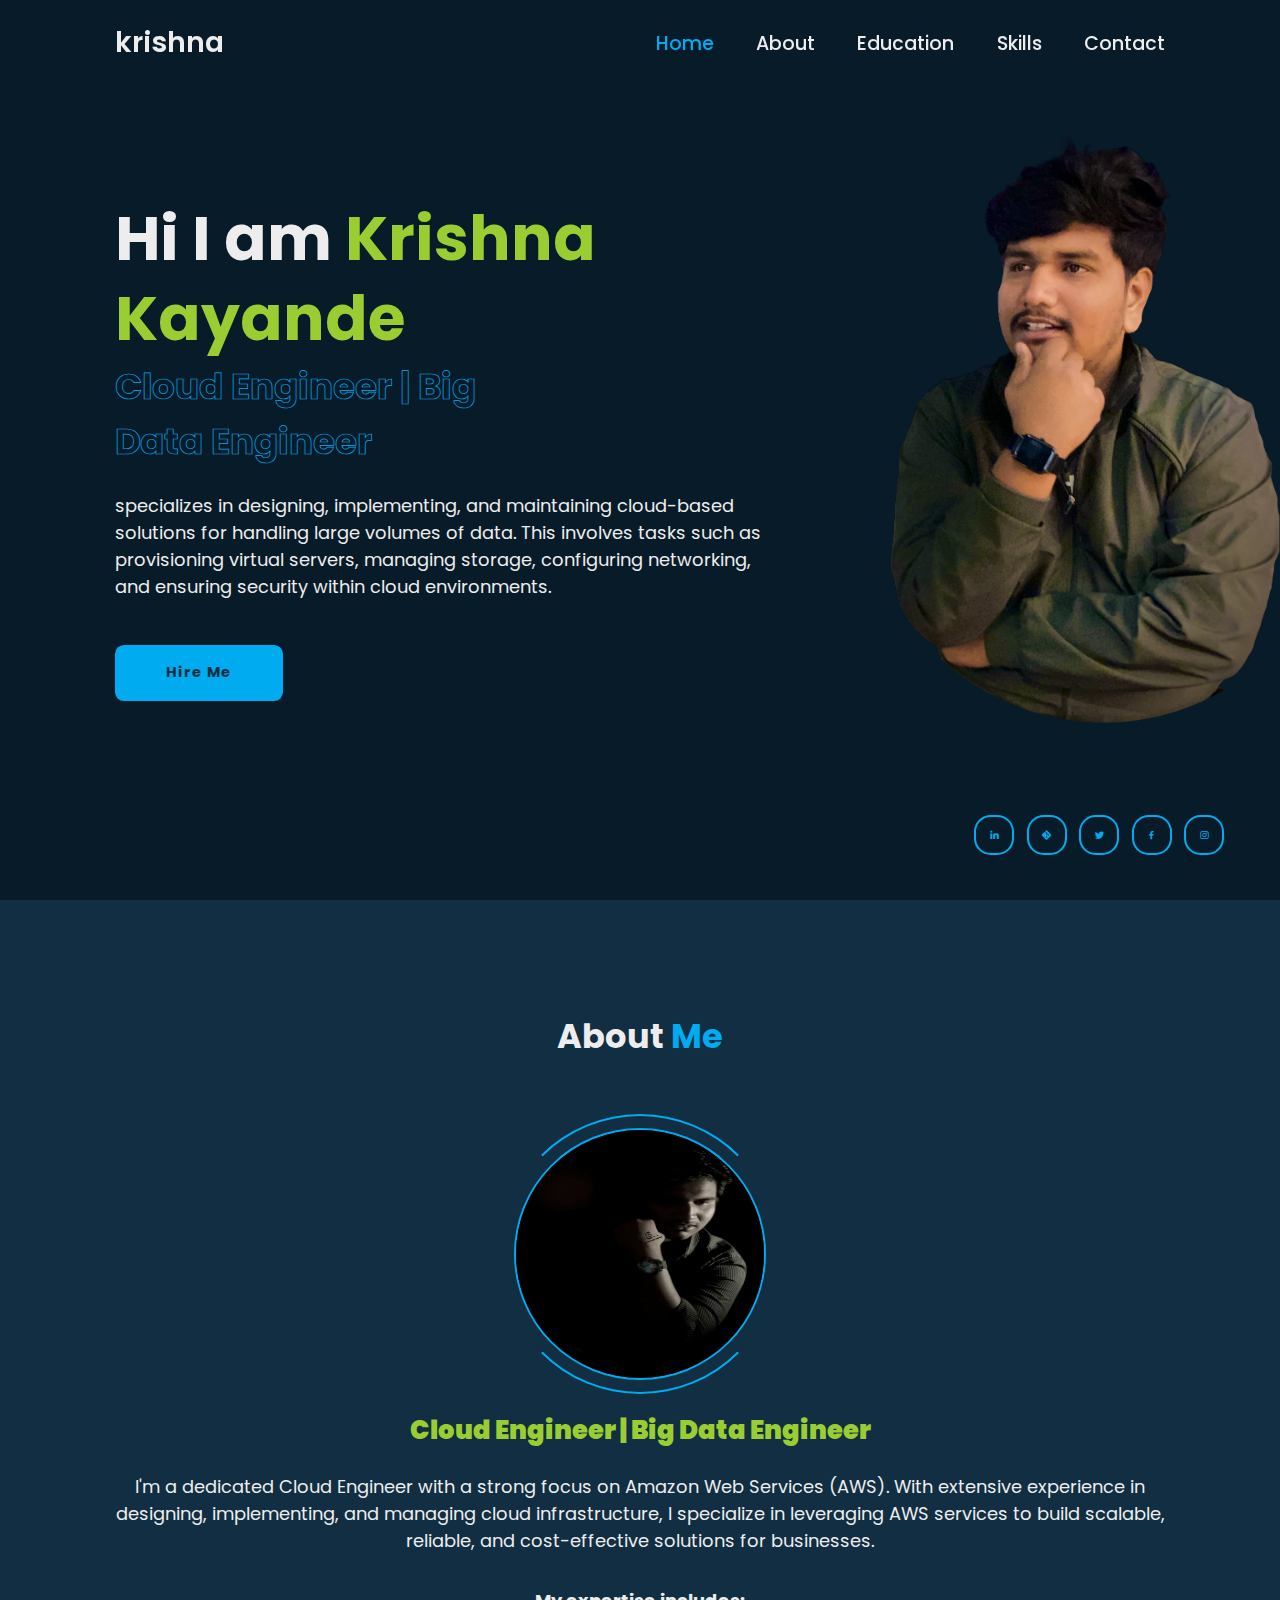
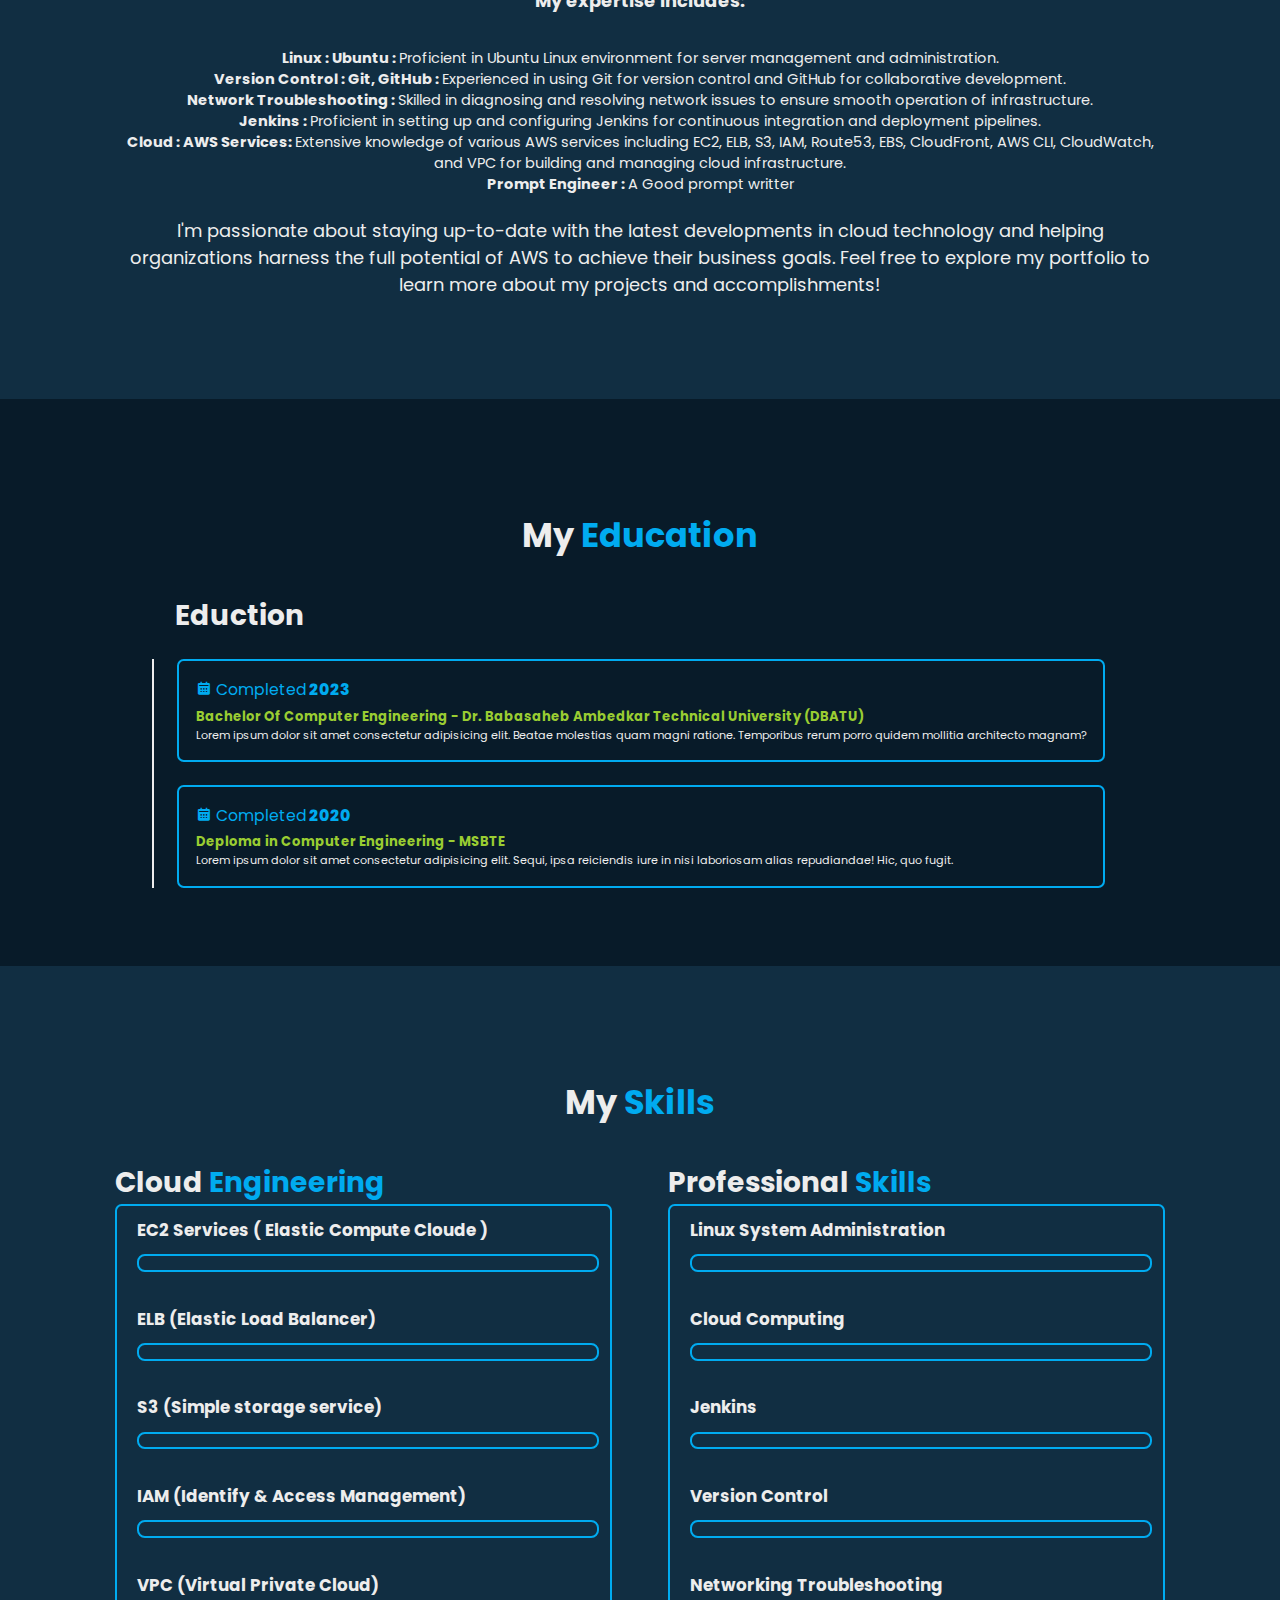
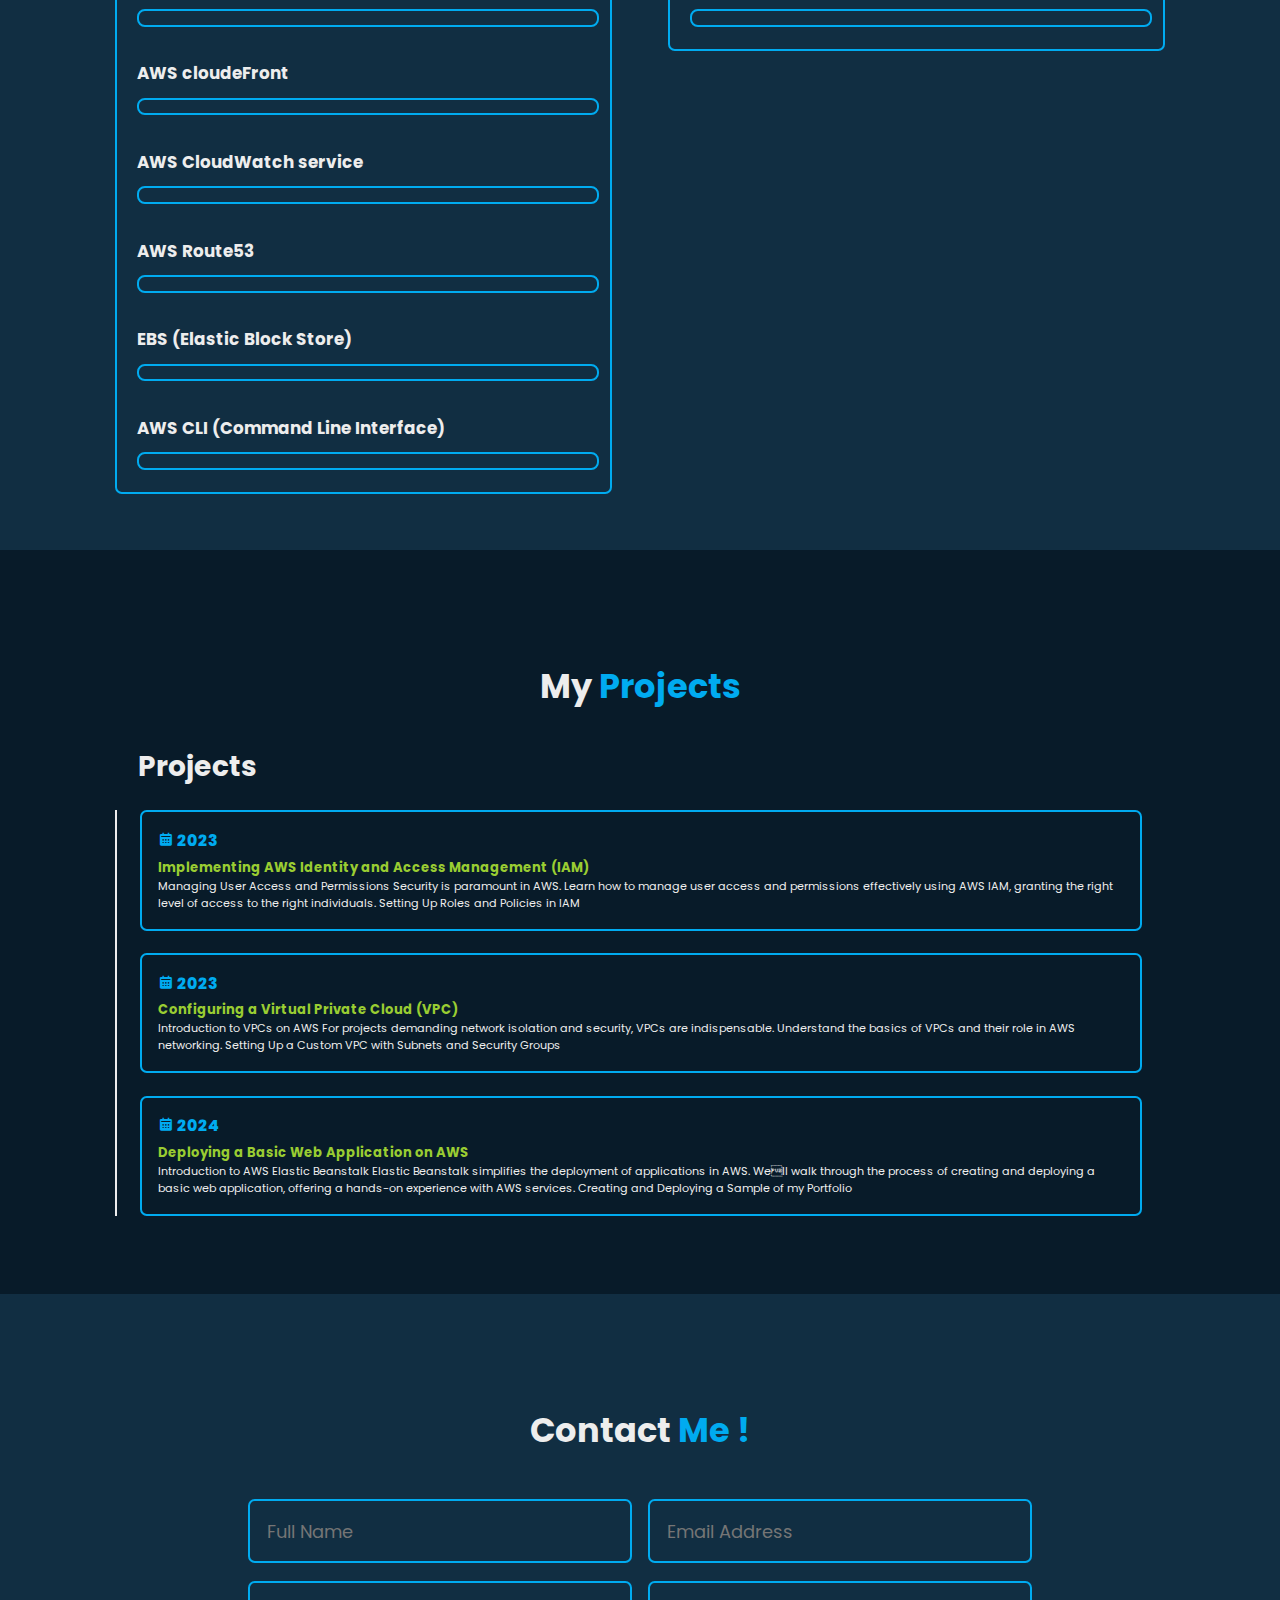
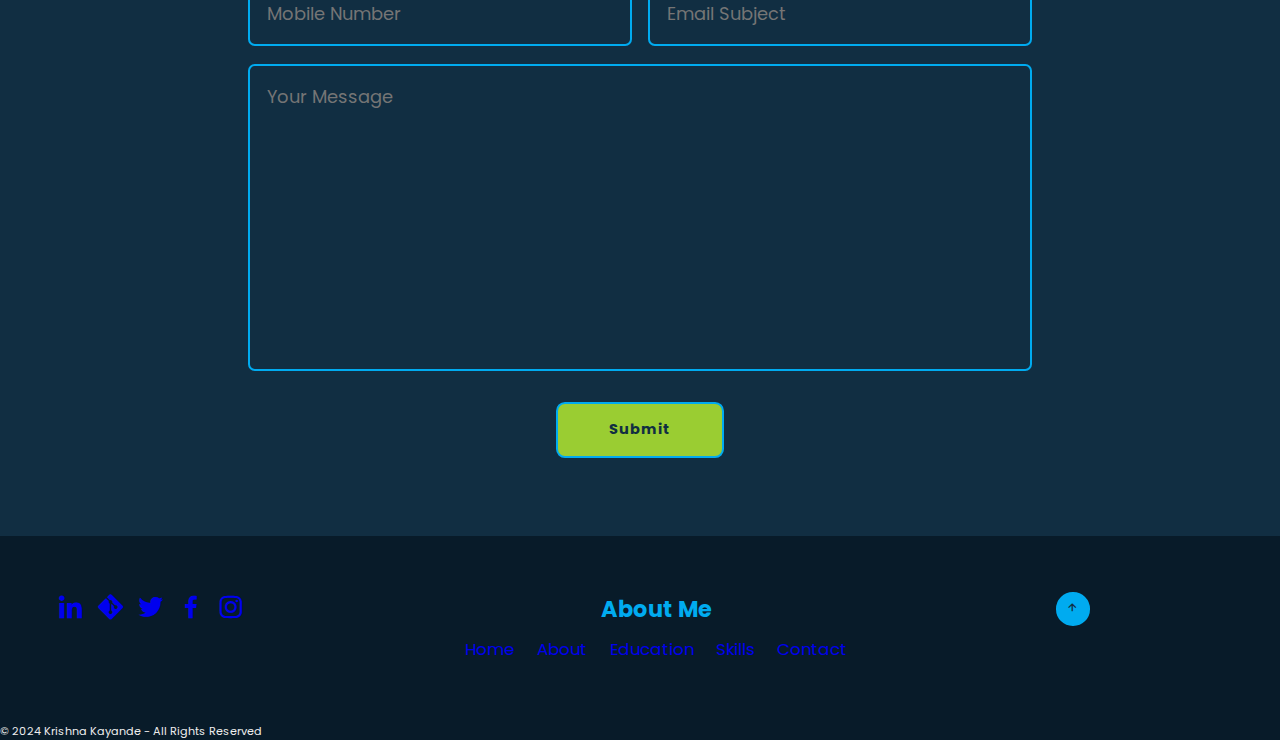
<file: index.html>
<!DOCTYPE html>
<html lang="en">
<head>
    <meta charset="UTF-8">
    <meta name="viewport" content="width=device-width, initial-scale=1.0">
    <title>Krishna portfolio</title>
    <link rel="stylesheet" href="./index2.css">

    <!-- box icon -->
    <link href='https://unpkg.com/boxicons@2.1.4/css/boxicons.min.css' rel='stylesheet'>
</head>
<body>

    <!-- header section -->
 
    <header class="header">
        <a href="#" class="logo">krishna </a>

        <div class="bx bx-menu" id="Menu-icon"></div>

        <nav class="navbar">
            <a href="#Home" class="Active">Home</a>
            <a href="#About">About</a>
            <a href="#Education">Education</a>
            <a href="#Skills">Skills</a>
            <a href="#Contact">Contact</a>
        </nav>

    </header>

    <!-- Home section -->

    <section class="Home" id="Home">
        <div class="home-content">

            <h1>Hi I am <span id="self-name">Krishna Kayande</span></h1>
            <div class="text-Animation">
                <h3>Cloud Engineer | Big Data Engineer</h3>
            </div>
            <p>specializes in designing, implementing, and maintaining cloud-based solutions for handling large volumes of data. This involves tasks such as provisioning virtual servers, managing storage, configuring networking, and ensuring security within cloud environments.</p>
            
            <div class="btn-box">
                <a href="#Contact" class="btn">Hire Me</a>
                <!-- <a href="#" class="btn">Let's talk</a> -->
            </div>   
        </div>
        <div class="home-sci">
            <a href="https://www.linkedin.com/in/krishna-kayande-804a80155" target="_blank"><i class='bx bxl-linkedin'></i></a>
            <a href="https://github.com/krushnakayande" target="_blank"><i class='bx bxl-git'></i></a>
            <a href="https://twitter.com/Krushnakayande" target="_blank"><i class='bx bxl-twitter' ></i></a>
            <a href="https://www.facebook.com/krushna.kayande/" target="_blank"><i class='bx bxl-facebook'></i></a>
            <a href="https://www.instagram.com/krishna_kayande_/" target="_blank"><i class='bx bxl-instagram' ></i></a>
        </div>

        <div class="image-hover"></div>
    <!-- About section -->


    </section>
    <section class="About" id="About">
        
        <h2 class="heading"> About <span>Me</span></h2>
        <div class="about-img">
            <img src="./imgs/DSC_0190a.jpg" alt="my image">
            <span class="spin-circle"></span>
        </div>
        <div class="about-content">
            <h3>Cloud Engineer | Big Data Engineer</h3>
            <p>I'm a dedicated Cloud Engineer with a strong focus on Amazon Web Services (AWS). With extensive experience in designing, implementing, and managing cloud infrastructure, I specialize in leveraging AWS services to build scalable, reliable, and cost-effective solutions for businesses.</p>
            <p><strong> My expertise includes: </strong></p>
            <ul>
                <li><strong>Linux : Ubuntu : </strong> Proficient in Ubuntu Linux environment for server management and administration.</li>
                <li><strong>Version Control : Git, GitHub : </strong> Experienced in using Git for version control and GitHub for collaborative development.</li>
                <li><strong>Network Troubleshooting : </strong> Skilled in diagnosing and resolving network issues to ensure smooth operation of infrastructure.</li>
                <li><strong>Jenkins : </strong> Proficient in setting up and configuring Jenkins for continuous integration and deployment pipelines.</li>
                <li><strong>Cloud : AWS Services: </strong> Extensive knowledge of various AWS services including EC2, ELB, S3, IAM, Route53, EBS, CloudFront, AWS CLI, CloudWatch, and VPC for building and managing cloud infrastructure.</li>
                <li><strong>Prompt Engineer : </strong>A Good prompt writter</li>
            </ul>
            <p>I'm passionate about staying up-to-date with the latest developments in cloud technology and helping organizations harness the full potential of AWS to achieve their business goals. Feel free to explore my portfolio to learn more about my projects and accomplishments!</p>
            <!-- <div class="btn-box btns">
                <a href="#" class="btn">Read More</a>
            </div> -->
        </div>
    </section>

    <!-- Education section -->

    <section class="Education" id="Education">
     
        <h2 class="heading">My <span>Education</span></h2>

        <div class="Education-row">
            <div class="Education-column">
                <h3 class="title">Eduction</h3>
                <div class="Eduction-box">
                    <div class="Eduction-content">
                        <div class="content">    
                            <div class="year"><i class='bx bxs-calendar'><span> Completed </span></i> 2023 </div>
                            <h3>Bachelor Of Computer Engineering - Dr. Babasaheb Ambedkar Technical University (DBATU)</h3>
                            <p>Lorem ipsum dolor sit amet consectetur adipisicing elit. Beatae molestias quam magni ratione. Temporibus rerum porro quidem mollitia architecto magnam?</p>
                        </div>
                    </div>
                    <div class="Eduction-content">
                        <div class="content">                           
                            <div class="year"><i class='bx bxs-calendar'><span> Completed </span></i> 2020 </div>
                            <h3>Deploma in Computer Engineering - MSBTE</h3>
                            <p>Lorem ipsum dolor sit amet consectetur adipisicing elit. Sequi, ipsa reiciendis iure in nisi laboriosam alias repudiandae! Hic, quo fugit.</p>
                        </div>
                    </div>
                    <!-- <div class="Eduction-content">
                        <div class="content">
                            <div class="year"><i class='bx bxs-calendar'></i> 2013</div>
                            <h3>SSC - Maharastra State Board</h3>
                            <p>Lorem ipsum dolor sit amet consectetur, adipisicing elit. Omnis culpa a corrupti distinctio quae labore rerum necessitatibus et beatae totam.</p>
                        </div>
                    </div> -->
                </div>
            </div>

            <!-- <div class="Education-column">
                <h3 class="title">Work Experience</h3>
                <div class="Eduction-box">
                    <div class="Eduction-content">
                        <div class="content">    
                            <div class="year"><i class='bx bxs-calendar'></i> 2022 - 2023</div>
                            <h3>company web development</h3>
                            <p>Lorem ipsum dolor sit amet consectetur adipisicing elit. Beatae molestias quam magni ratione. Temporibus rerum porro quidem mollitia architecto magnam?</p>
                        </div>
                    </div>
                    <div class="Eduction-content">
                        <div class="content">                           
                            <div class="year"><i class='bx bxs-calendar'></i> 2019 - 2020</div>
                            <h3>company react</h3>
                            <p>Lorem ipsum dolor sit amet consectetur adipisicing elit. Sequi, ipsa reiciendis iure in nisi laboriosam alias repudiandae! Hic, quo fugit.</p>
                        </div>
                    </div>
                    <div class="Eduction-content">
                        <div class="content">
                            <div class="year"><i class='bx bxs-calendar'></i> 2013</div>
                            <h3>company web delopment</h3>
                            <p>Lorem ipsum dolor sit amet consectetur, adipisicing elit. Omnis culpa a corrupti distinctio quae labore rerum necessitatibus et beatae totam.</p>
                        </div>
                    </div>
                    
                </div>
            </div> -->
        </div>
    </section>

    
    <!-- Skills section  -->

    <section class="Skills" id="Skills">
        <h2 class="heading">My <span>Skills</span></h2>

        <div class="skills-rows-">
            <div class="skills-column">
                <h2 class="title">Cloud <span>Engineering </span></h2>
                <div class="skills-box">
                    <div class="skills-content">
                        <div class="progress">
                            <h3>EC2 Services ( Elastic Compute Cloude )<span></span></h3>
                            <div class="bar"><span> </span></div>
                        </div>
                        <div class="progress">
                            <h3>ELB (Elastic Load Balancer)<span></span></h3>
                            <div class="bar"><span> </span></div>
                        </div>
                        <div class="progress">
                            <h3>S3 (Simple storage service) <span></span></h3>
                            <div class="bar"><span> </span></div>
                        </div>
                        <div class="progress">
                            <h3> IAM (Identify & Access Management)<span></span></h3>
                            <div class="bar"><span> </span></div>
                        </div>
                        <div class="progress">
                            <h3>VPC (Virtual Private Cloud)<span></span></h3>
                            <div class="bar"><span> </span></div>
                        </div>
                        <div class="progress">
                            <h3>AWS cloudeFront<span></span></h3>
                            <div class="bar"><span> </span></div>
                        </div>
                        <div class="progress">
                            <h3>AWS CloudWatch service<span></span></h3>
                            <div class="bar"><span> </span></div>
                        </div>
                        <div class="progress">
                            <h3> AWS Route53 <span></span></h3>
                            <div class="bar"><span> </span></div>
                        </div>
                        <div class="progress">
                            <h3>EBS (Elastic Block Store)<span></span></h3>
                            <div class="bar"><span> </span></div>
                        </div>
                        <div class="progress">
                            <h3>AWS CLI (Command Line Interface)<span></span></h3>
                            <div class="bar"><span> </span></div>
                        </div>
                    </div>
                </div>

            </div>
            <div class="skills-column">
                <h2 class="title">Professional <span>Skills</span></h2>
                <div class="skills-box">
                    <div class="skills-content">
                        <div class="progress">
                            <h3>Linux System Administration <span></span></h3>
                            <div class="bar"><span> </span></div>
                        </div>
                        <div class="progress">
                            <h3>Cloud Computing<span></span></h3>
                            <div class="bar"><span> </span></div>
                        </div>
                        <div class="progress">
                            <h3> Jenkins <span></span></h3>
                            <div class="bar"><span> </span></div>
                        </div>
                        <div class="progress">
                            <h3> Version Control <span></span></h3>
                            <div class="bar"><span> </span></div>
                        </div>
                        <div class="progress">
                            <h3>Networking Troubleshooting<span></span></h3>
                            <div class="bar"><span> </span></div>
                        </div>
                    </div>
                </div>

            </div>
        </div>
    </section>

    <!-- <section class="My-Projects" id="My-Projects">
        <h2 class="heading">My <span>Projects</span></h2>
        
    </section> -->
    <!-- Projects section -->
    <section class="Projects" id="Projects">
        <h2 class="heading">My <span>Projects</span></h2>
        <div class="Projects-row">
            <div class="Projects-column">
                <h3 class="title">Projects</h3>
                <div class="Projects-box">
                    <div class="Projects-content">
                        <div class="content">    
                            <div class="year"><i class='bx bxs-calendar'></i> 2023</div>
                            <h3> Implementing AWS Identity and Access Management (IAM) </h3>
                            <p>Managing User Access and Permissions
                                Security is paramount in AWS. Learn how to manage user access and permissions effectively using AWS IAM, granting the right level of access to the right individuals.
                                Setting Up Roles and Policies in IAM</p>
                        </div>
                    </div>
                    <div class="Projects-content">
                        <div class="content">                           
                            <div class="year"><i class='bx bxs-calendar'></i> 2023 </div>
                            <h3> Configuring a Virtual Private Cloud (VPC)</h3>
                            <p>Introduction to VPCs on AWS
                                For projects demanding network isolation and security, VPCs are indispensable. Understand the basics of VPCs and their role in AWS networking.
                                Setting Up a Custom VPC with Subnets and Security Groups</p>
                        </div>
                    </div>
                    <div class="Projects-content">
                        <div class="content">                           
                            <div class="year"><i class='bx bxs-calendar'></i> 2024</div>
                            <h3> Deploying a Basic Web Application on AWS </h3>
                            <p>Introduction to AWS Elastic Beanstalk
                                Elastic Beanstalk simplifies the deployment of applications in AWS. Well walk through the process of creating and deploying a basic web application, offering a hands-on experience with AWS services.
                                Creating and Deploying a Sample of my Portfolio</p>
                        </div>
                    </div>
                    <!-- Add more projects as needed -->
                </div>
            </div>
        </div>
    </section>


    <!-- Contact section -->
    <section class="Contact" id="Contact">
        <h2 class="heading">Contact <span>Me !</span></h2>

        <form action="#" method="post">
            <div class="input-box">
                <div class="input-feild">
                    <input type="text" placeholder="Full Name" required>
                    <span class="focus"></span>
                </div>
                <div class="input-feild">
                        <input type="email" placeholder="Email Address" required>
                        <span class="focus"></span>
                </div>
                
            </div>
            <div class="input-box">
                <div class="input-feild">
                    <input type="number" placeholder="Mobile Number" required>
                    <span class="focus"></span>
                </div>
                <div class="input-feild">
                        <input type="text" placeholder="Email Subject" required>
                        <span class="focus"></span>
                </div>
            </div>
            <div class="textarea-feild">
                <textarea name="" id="" cols="30" rows="10" placeholder="Your Message"></textarea>
                <span class="focus"></span>
            </div>
            <div class="btn-box btns">
                <button type="submit" class="btn">Submit</button>
            </div>
        </form>

    </section>
 <!-- footer -->

    <!-- <footer>
        <div class="footer" id="footer">

            
           
            <ul class="ul-list"> <h3>About <span>Me</span></h3>
                <li id="li-footer">
                    <a href="#Home"> Home </a>
                    <a href="#About"> About </a>
                    <a href="#Education"> Education </a>
                    <a href="#Skills"> Skills </a>
                    <a href="#Contact"> Contact </a>
                </li>
            </ul>
                <div class="btn-box btns">
                <a href="#"><button type="" class="btn" id="footer-btn"><i class='bx bx-up-arrow-alt'></i></button></a>
            </div>
        </div>
    </footer> -->

    <footer>
        <div class="footer" id="footer">
            <div class="social-links">
                <a href="https://www.linkedin.com/in/krishna-kayande-804a80155"><i class='bx bxl-linkedin'></i></a>
                <a href="https://github.com/krushnakayande"><i class='bx bxl-git'></i></a>
                <a href="https://twitter.com/Krushnakayande"><i class='bx bxl-twitter' ></i></a>
                <a href="https://www.facebook.com/krushna.kayande/"><i class='bx bxl-facebook'></i></a>
                <a href="https://www.instagram.com/krishna_kayande_/"><i class='bx bxl-instagram' ></i></a>
            </div>
            <div class="footer-links">
                <h3>About Me</h3>
                <div class="redirlink">
                    <a href="#Home">Home</a>
                    <a href="#About">About</a>
                    <a href="#Education">Education</a>
                    <a href="#Skills">Skills</a>
                    <a href="#Contact">Contact</a>
                </div>
            </div>
            <div class="btn-box btns">
                <a href="#"><button type="" class="btn" id="footer-btn"><i class='bx bx-up-arrow-alt'></i></button></a>
            </div>
        </div>
        <div class="cpyrgt">
            <p>&copy; 2024 Krishna Kayande - All Rights Reserved</p>
        </div>
    </footer>
    

    <!-- Include JavaScript file -->
    <script src="index.js"></script>
</body>
</html>
</file>
<file: index2.css>
@import url('https://fonts.googleapis.com/css2?family=Poppins:wght@300&display=swap');

*{
    margin: 0;
    padding: 0;
    box-sizing: border-box;
    text-decoration: none;
    outline: none;
    border: none;
    scroll-behavior: smooth;
    font-family: 'Poppins', sans-serif;
}

:root{
    --bg-color: #081b29;
    --second-bg-color: #112e42;
    --text-color : #ededed;
    --main-color: #00abf0;
    
}

html{
    font-size: 70%;
    overflow-x: hidden;
}

body{
    background-color: var(--bg-color);
    color: var(--text-color);
}

/* header of web */

.header{
    position: fixed;
    top:0;
    right: 0;
    width: 100%;
    padding: 2rem 9%;
    background-color: transparent;
    display:flex;
    justify-content: space-between;
    align-items: center;
    z-index: 100;
}

.logo{
    font-size: 2.5rem;
    color: var(--text-color);
    font-weight: 600;
}

.navbar a{
    font-size: 1.7rem;
    color: var(--text-color);
    font-weight: 500;
    margin-left: 3.5rem;
    transition: 0.5s;
}

.navbar a:hover,
        a.Active{
    color: var(--main-color);

}

#Menu-icon{
    font-size: 3rem;
    color: var(--text-color);
    cursor: pointer;
    display: none;
}

#self-name{
    color: yellowgreen;

}

section{
    min-height: 100vh;
    padding: 10rem 9% 2rem;
}

/* home section */

.Home{
    display: flex;
    align-items: center;
    padding: 0rem 9% ;
    background: url(./imgs/krishna.png) no-repeat;
    background-size: cover;
    background-position: center;
}

.image-hover{
    position: absolute;
    top: 0;
    right: 0;
    width: 45%;
    height: 100%;
    background: transparent;
    /* border: 2px solid red; */
    transition: 3.5s;
}

.image-hover:hover{
     background: var(--bg-color);
     opacity: .8;
}

.home-content{
    max-width: 60rem;
}
.home-content h1 {
    font-size: 5.5rem;
    font-weight: 700;
    line-height: 1.3;
}

.home-content .text-Animation {
    position: relative;
    width: 32.5rem;
}

.home-content .text-Animation h3 {
    font-size: 3.2rem;
    font-weight: 700;
    color: transparent;
    -webkit-text-stroke: .7px var(--main-color);
}

.home-content p {
    font-size: 1.6rem;
    margin: 2rem 0 4rem;
}

/* button of home page for all button apply this css*/

.btn-box {
    position: relative;
    display: flex;
    justify-content: space-between;
    width: 34.5rem;
    height: 5rem;
}

.btn-box .btn {
    position: relative;
    display: inline-flex;
    justify-content: center;
    align-items: center;
    width: 15rem;
    height: 100%;
    background-color: var(--main-color);
    border: .2rem solid var(--main-color);
    border-radius: .8rem;
    font-size: 1.3rem;
    font-weight: 700;
    letter-spacing: .1rem;
    color: var(--second-bg-color);
    z-index: 1;
    overflow: hidden;
}

.btn-box .btn::before{
    content: '';
    position: absolute;
    top: 0;
    right:0;
    height:0;
    width:100%;
    left:0;
    background: var(--bg-color);
    z-index: -1;
    transition: .5s;
}

.btn-box .btn:hover{
    color: var(--main-color);
}

.btn-box .btn:hover::before{
    height: 100%;
}

/* logos with button social media */

.home-sci{
    position: absolute;
    right: 5rem;
    bottom: 4rem;
    width:250px;
    display: flex;
    justify-content:space-between;
}

.home-sci a {
    position: relative;
    border: .2rem solid var(--main-color);
    background: transparent;
    display: inline-flex;
    justify-content: center;
    align-items: center;
    width: 40px;
    height: 40px;
    border-radius: 1.5rem;
    color:var(--main-color);
    z-index: 1;
    overflow: hidden;
    transition: .5s;
    
}

.home-sci a:hover {
    color: var(--bg-color);
}

.home-sci a::before{

    content: '';
    position: absolute;
    top:0;
    left: 0;
    height:0;
    width:100%;
    background: var(--main-color);
    z-index: -1;
    transition: .5s;
}

.home-sci a:hover::before{
    height: 100%;
}


/* about section */

.About{
    display: flex;
    justify-content: center;
    align-items: center;
    gap: 1.6rem;
    flex-direction:column;
    background-color: var(--second-bg-color);
    padding-bottom: 6rem;
}

/* universal style for heading */
.heading{
    font-size: 3rem;
    margin-bottom: 3rem;
    text-align: center;
}
/* universal style for span */
span{
    color: var(--main-color);
}

.about-img .spin-circle{
    position: absolute;
    top: 50%;
    left: 50%;
    transform: translate(-50%,-50%) rotate(0);
    width: 100%;
    height: 100%;
    border-radius: 50%;
    border-top: .2rem solid var(--main-color);
    border-bottom: .2rem solid var(--main-color);
    border-left: .2rem solid var(--second-bg-color);
    border-right: .2rem solid var(--second-bg-color);
}
.about-img{
    position: relative;
    height: 25rem;
    width: 25rem;
    border-radius: 50%;
    display: flex;
    justify-content: center;
    align-items: center;
}

.about-img img{
    width: 90%;
    height: 90%;
    border-radius: 50%;
    border: .2rem solid var(--main-color);
}
.about-content{
    text-align: center;
}
.about-content h3{
    font-size: 2.3rem;
    font-weight: 1000;
    color: yellowgreen;
}

.about-content p{
    font-size: 1.6rem;
    margin: 2rem 0 3rem;
}
.about-content ul {
    font-size: 1.3rem;
    list-style-type: none; /* Remove bullets */
    padding-left: 0; /* Remove default padding */
}
.btn-box.btns{
    display: inline-block;
    width: 15rem;
}

.btn-box.btns a::before{
        background: var(--second-bg-color);
}

/* project section*/
.Projects{
    display: flex;
    justify-content: center;
    align-items: center;
    flex-direction: column;
    min-height: auto;
    padding-bottom: 5rem;
}
.Projects-row{
    display: flex;
    flex-wrap: wrap;
    gap: 5rem;
    
}
.Projects-column .title{
    font-size: 2.5rem;
    margin: 0 0 1.5rem 2rem;
}

.Projects-column .Projects-box{
    border-left: .2rem solid var(--text-color);
}

.Projects-content{
   margin: 2rem; 
}

.Projects-content .content{
    padding: 1.5rem;
    border: .2rem solid var(--main-color);
    border-radius: .6rem;
    margin-bottom: 2rem;
}

.Projects-content .content .year{
    font-size: 1.4rem;
    font-weight: 800;
    padding-bottom: .5rem;
    color: var(--main-color);
}

.Projects-content .content h3{
    color: yellowgreen;
}

.Projects-content .content{
    position: relative;
    padding: 1.5rem;
    border: .2rem solid var(--main-color);
    border-radius: .6rem;
    margin-bottom: 2rem;
    overflow: hidden;
}

.Projects-content .content::before{
    content: '';
    position: absolute;
    top: 0;
    left: 0;
    width: 0;
    height: 100%;
    background: var(--second-bg-color);
    z-index: -1;
    transition: .6s;
}
.Projects-content .content:hover::before{
    width: 100%; 
    
}
/* eduction section */

.Education {
    display: flex;
    justify-content: center;
    align-items: center;
    flex-direction: column;
    min-height: auto;
    padding-bottom: 5rem;
}
.Education .Education-row{
    display: flex;
    flex-wrap: wrap;
    gap: 5rem;
    
}
.Education-row .Education-column{
    flex: 50rem;
}
.Education-column .title{
    font-size: 2.5rem;
    margin: 0 0 1.5rem 2rem;
}

.Education-column .Eduction-box{
    border-left: .2rem solid var(--text-color);
}

.Eduction-content{
   margin: 2rem; 
}

.Eduction-content .content{
    padding: 1.5rem;
    border: .2rem solid var(--main-color);
    border-radius: .6rem;
    margin-bottom: 2rem;
}

.Eduction-content .content .year{
    font-size: 1.4rem;
    font-weight: 800;
    padding-bottom: .5rem;
    color: var(--main-color);
}

.Eduction-content .content h3{
    color: yellowgreen;
}

.Eduction-content .content{
    position: relative;
    padding: 1.5rem;
    border: .2rem solid var(--main-color);
    border-radius: .6rem;
    margin-bottom: 2rem;
    overflow: hidden;
}

.Eduction-content .content::before{
    content: '';
    position: absolute;
    top: 0;
    left: 0;
    width: 0;
    height: 100%;
    background: var(--second-bg-color);
    z-index: -1;
    transition: .6s;
}
.Eduction-content .content:hover::before{
    width: 100%; 
    
}


/* Skills section */

.Skills{
    min-height: auto;
    padding-bottom: 5rem;
    background: var(--second-bg-color);
}

.Skills .skills-rows-{
    display: flex;
    flex-wrap: wrap;
    gap: 5rem;
}

.skills-rows- .skills-column{
    flex: 1 1 40rem;
}
.skills-column .title{
    font-size: 2.5rem;
}
.skills-box .skills-content{
    position: relative;
    border-radius: .6rem;
    padding-left: .8rem  ;
    border: .2rem solid var(--main-color);
    overflow: hidden;
    z-index: 1;
}
.skills-box .skills-content h3 span{
    color: yellowgreen;
}

.skills-box .skills-content ::before{
    content: '';
    position: absolute;
    top: 0;
    left: 0;
    width: 0;
    height: 100%;
    background: var(--bg-color);
    z-index: -1;
    transition: .6s;
}

.skills-box .skills-content :hover::before{
    width: 100%;
}

.skills-content .progress{
    padding: 1rem ;
}

.skills-content .progress h3{
    font-size: 1.5rem;
    display: flex;
    
    justify-content: space-between;
}

.skills-content .progress .bar{
    height: 1.6rem;
    border-radius: .7rem;
    border: .2rem solid var(--main-color);
    margin: 1rem 0;    
    padding: .3rem;
    
}

.skills-content .progress .bar span::before{
    position: relative;
    display: block;
    height: 100%;
    border-radius: .3rem;
    background-color: yellowgreen;
    transition: .9s;
}

/* ::before{
    position: absolute;
    content: '';
    top: 0;
    left: 0;
    width: 0;
    height: 100%;
    background: red;
    transition: .5s;
}

.skills-content .progress.bar span::before { 
    position: absolute;
    content:'';
    height: 100%;
    color: red;
    transition: .6s;
  } */

.skills-column:nth-child(1) .skills-content .progress:nth-child(1) .bar span :hover::before{
    width: 80%;
}
.skills-column:nth-child(1) .skills-content .progress:nth-child(2) .bar span{
    width: 70%;
}
.skills-column:nth-child(1) .skills-content .progress:nth-child(3) .bar span{
    width: 60%;
}
.skills-column:nth-child(1) .skills-content .progress:nth-child(4) .bar span{
    width: 67%;
}
.skills-column:nth-child(1) .skills-content .progress:nth-child(5) .bar span{
    width: 72%;
}
.skills-column:nth-child(1) .skills-content .progress:nth-child(6) .bar span{
    width: 70%;
}
.skills-column:nth-child(1) .skills-content .progress:nth-child(7) .bar span{
    width: 60%;
}
.skills-column:nth-child(2) .skills-content .progress:nth-child(1) .bar span{
    width: 70%;
}

.skills-column:nth-child(2) .skills-content .progress:nth-child(2) .bar span{
    width: 65%;
}

.skills-column:nth-child(2) .skills-content .progress:nth-child(3) .bar span{
    width: 60%;
}


/* contact section */

.Contact{
    min-height: auto;
    padding-bottom: 7rem;
    background-color: var(--second-bg-color);
}

.Contact form{
    max-width: 70rem;
    margin: 0 auto;
    text-align: center;
}

.Contact form .input-box {
    position: relative;
    display: flex;
    justify-content: space-between;
    flex-wrap: wrap;

}

.Contact form .input-box .input-feild{
    position: relative;
    width:49%;
    margin: .8rem 0;
}

.Contact form .textarea-feild{
    position: relative;
    margin: .8rem 0 2.7rem;
    display: flex;
}
.Contact form .textarea-feild textarea{
    resize: none;
}


.Contact form .input-box .input-feild input,
.Contact form .textarea-feild textarea{
    width: 100%;
    height: 100%;
    padding: 1.5rem;
    font-size: 1.6rem;
    color: var(--text-color);
    background-color: transparent;
    border-radius: .6rem;
    border: .2rem solid var(--main-color);
}

.Contact .btn-box.btns .btn{
    cursor: pointer;
    background-color: yellowgreen;
}

/* footer section*/
.footer{
    display:flex;
    justify-content: space-between;
    color: var(--main-color);
    background-color: var(--bg-color);
    padding: 5rem;
    right: 0rem;
    
}
#footer-btn{
    height: 3rem;
    width: 3rem;
    border-radius: 50%;
}

.li-footer{
    flex-direction: column;
    justify-content: space-between;
}

.social-links {
    display: flex;
}

.social-links a {
    margin-right: 10px; /* Adjust as needed */

}

.footer-links {
    display: flex;
    justify-content:space-between;
    flex-direction:column;
    align-items:center;
    size: 1.5rem;
}

.footer-links h3 {

    font-size: 2rem;
    margin-bottom: 10px; /* Adjust as needed */
}

.redirlink{
    display: flex;
    justify-content: space-between;
    gap: 2rem;
}

.footer-links a {
    font-size: 1.5rem;
    margin-bottom: 5px; /* Adjust as needed */
}

.social-links a i {
    font-size: 30px; /* Adjust the size as needed */
    /* Add any other styles you want for the icons */
}

.cpyrgt{
    align-items:last baseline;
}

/* Styles for desktop */
@media only screen and (min-width: 1024px) {
    /* Add your desktop styles here */

}

/* Styles for tablets */
@media only screen and (max-width: 1023px) and (min-width: 768px) {
    /* Add your tablet styles here */
}

/* Styles for mobile devices */
@media only screen and (max-width: 767px) {
    /* Add your mobile styles here */
}
</file>
